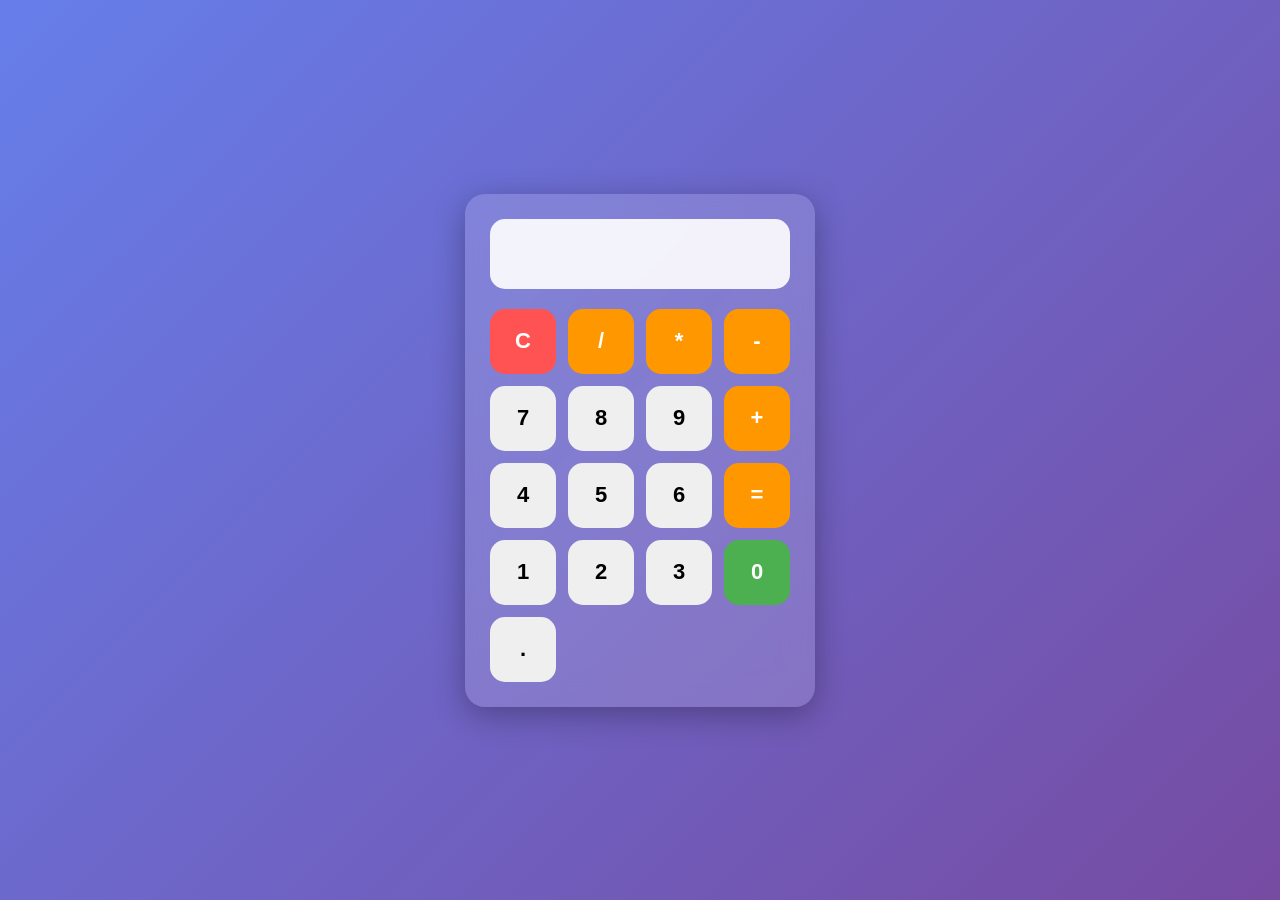
<file: CodeAlpha_Calculator/index.html>
<!DOCTYPE html>
<html>
<head>
    <title>Calculator</title>
    <link rel="stylesheet" href="style.css">
</head>
<body>

<div class="calculator">
    <input type="text" id="display" readonly>

    <div class="buttons">
        <button onclick="clearDisplay()">C</button>
        <button onclick="append('/')">/</button>
        <button onclick="append('*')">*</button>
        <button onclick="append('-')">-</button>

        <button onclick="append('7')">7</button>
        <button onclick="append('8')">8</button>
        <button onclick="append('9')">9</button>
        <button onclick="append('+')">+</button>

        <button onclick="append('4')">4</button>
        <button onclick="append('5')">5</button>
        <button onclick="append('6')">6</button>
        <button onclick="calculate()" rowspan="2">=</button>

        <button onclick="append('1')">1</button>
        <button onclick="append('2')">2</button>
        <button onclick="append('3')">3</button>

        <button onclick="append('0')">0</button>
        <button onclick="append('.')">.</button>
    </div>
</div>

<script src="script.js"></script>

</body>
</html>
</file>
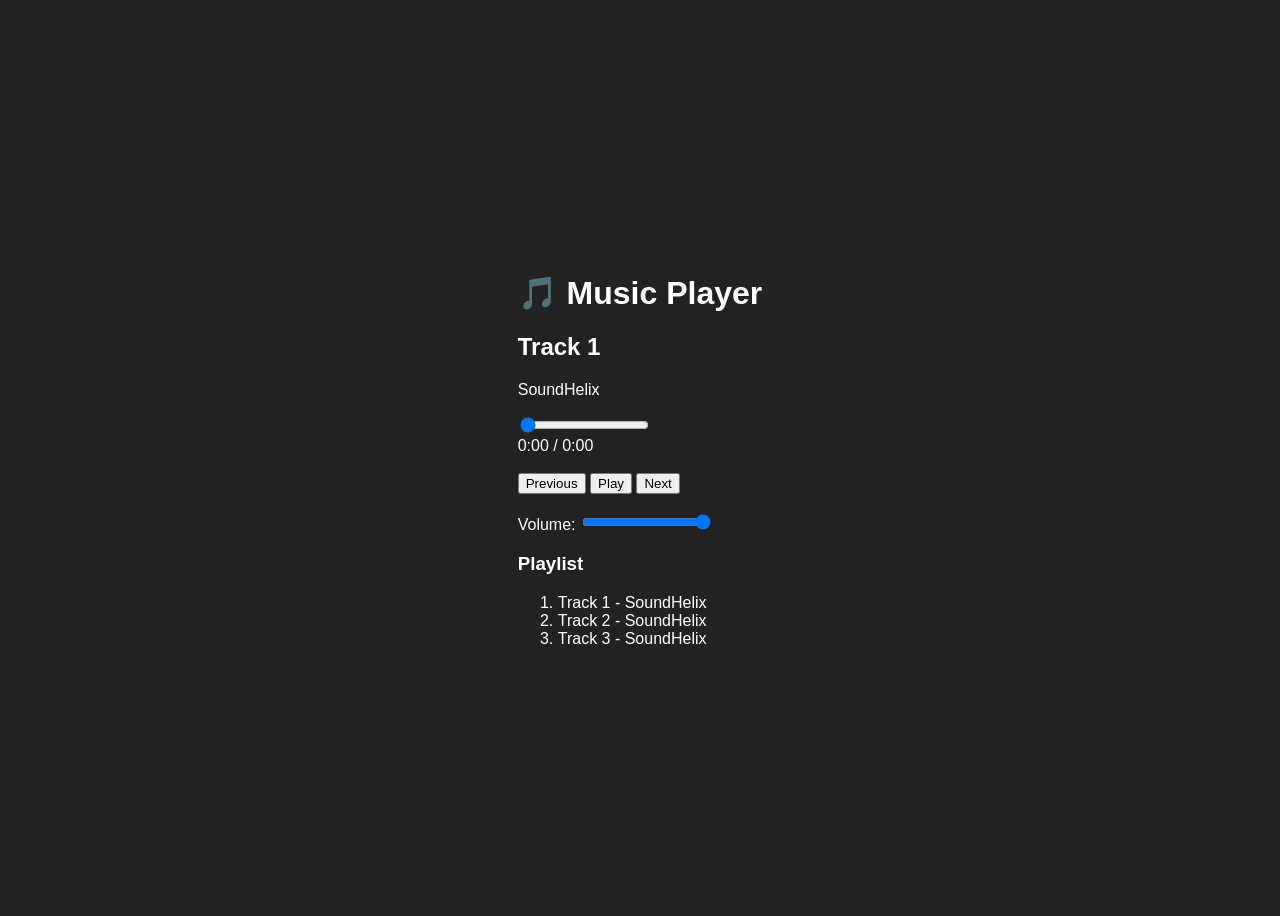
<file: CodeAlpha_Music_Player/index.html>
<!DOCTYPE html>
<html lang="en">
<head>
    <meta charset="UTF-8">
    <meta name="viewport" content="width=device-width, initial-scale=1.0">
    <title>Music Player</title>
    <link rel="stylesheet" href="style.css">
</head>
<body>

<div class="container">
    <h1>🎵 Music Player</h1>

    <div class="song-info">
        <h2 id="songName">Loading...</h2>
        <p id="artistName">Artist</p>
    </div>

    <audio id="music"></audio>

    <input type="range" id="seekBar" value="0">

    <div>
        <span id="current">0:00</span>
        /
        <span id="total">0:00</span>
    </div>

    <br>

    <button id="prevBtn">Previous</button>
    <button id="playBtn">Play</button>
    <button id="nextBtn">Next</button>

    <br><br>

    <label>Volume:</label>
    <input type="range" id="volumeBar"
           min="0" max="1"
           step="0.1" value="1">

    <h3>Playlist</h3>
    <ol id="playlist"></ol>
</div>

<script src="script.js"></script>

</body>
</html>
</file>
<file: CodeAlpha_Calculator/style.css>
* {
    margin: 0;
    padding: 0;
    box-sizing: border-box;
}

body {
    height: 100vh;
    display: flex;
    justify-content: center;
    align-items: center;
    font-family: 'Segoe UI', sans-serif;
    background: linear-gradient(135deg, #667eea, #764ba2);
}

.calculator {
    width: 350px;
    padding: 25px;
    border-radius: 20px;
    background: rgba(255, 255, 255, 0.15);
    backdrop-filter: blur(15px);
    box-shadow: 0 8px 32px rgba(0,0,0,0.3);
}

#display {
    width: 100%;
    height: 70px;
    border: none;
    outline: none;
    border-radius: 15px;
    margin-bottom: 20px;
    font-size: 32px;
    text-align: right;
    padding: 15px;
    background: rgba(255,255,255,0.9);
    color: #333;
}

.buttons {
    display: grid;
    grid-template-columns: repeat(4, 1fr);
    gap: 12px;
}

button {
    height: 65px;
    border: none;
    border-radius: 15px;
    font-size: 22px;
    font-weight: bold;
    cursor: pointer;
    transition: all 0.2s ease;
}

button:hover {
    transform: translateY(-3px);
}

button:active {
    transform: scale(0.95);
}

button:nth-child(1) {
    background: #ff5252;
    color: white;
}

button:nth-child(2),
button:nth-child(3),
button:nth-child(4),
button:nth-child(8),
button:nth-child(12) {
    background: #ff9800;
    color: white;
}

button:nth-child(16) {
    background: #4caf50;
    color: white;
}

button:not(:nth-child(1)):not(:nth-child(2)):not(:nth-child(3))
:not(:nth-child(4)):not(:nth-child(8))
:not(:nth-child(12)):not(:nth-child(16)) {
    background: white;
    color: #333;
}

@media (max-width: 450px) {
    .calculator {
        width: 95%;
        padding: 15px;
    }

    button {
        height: 55px;
        font-size: 18px;
    }

    #display {
        font-size: 24px;
    }
}
</file>
<file: CodeAlpha_Music_Player/style.css>
body {
    font-family: Arial, sans-serif;
    background-color: #222;
    display: flex;
    justify-content: center;
    align-items: center;
    height: 100vh;
    color: white;
}

.player {
    background: #333;
    padding: 30px;
    border-radius: 15px;
    text-align: center;
    box-shadow: 0 0 10px rgba(255,255,255,0.2);
}

.buttons button {
    margin: 10px;
    padding: 10px 20px;
    border: none;
    border-radius: 8px;
    cursor: pointer;
    background: #4CAF50;
    color: white;
    font-size: 16px;
}

.buttons button:hover {
    background: #45a049;
}
</file>
